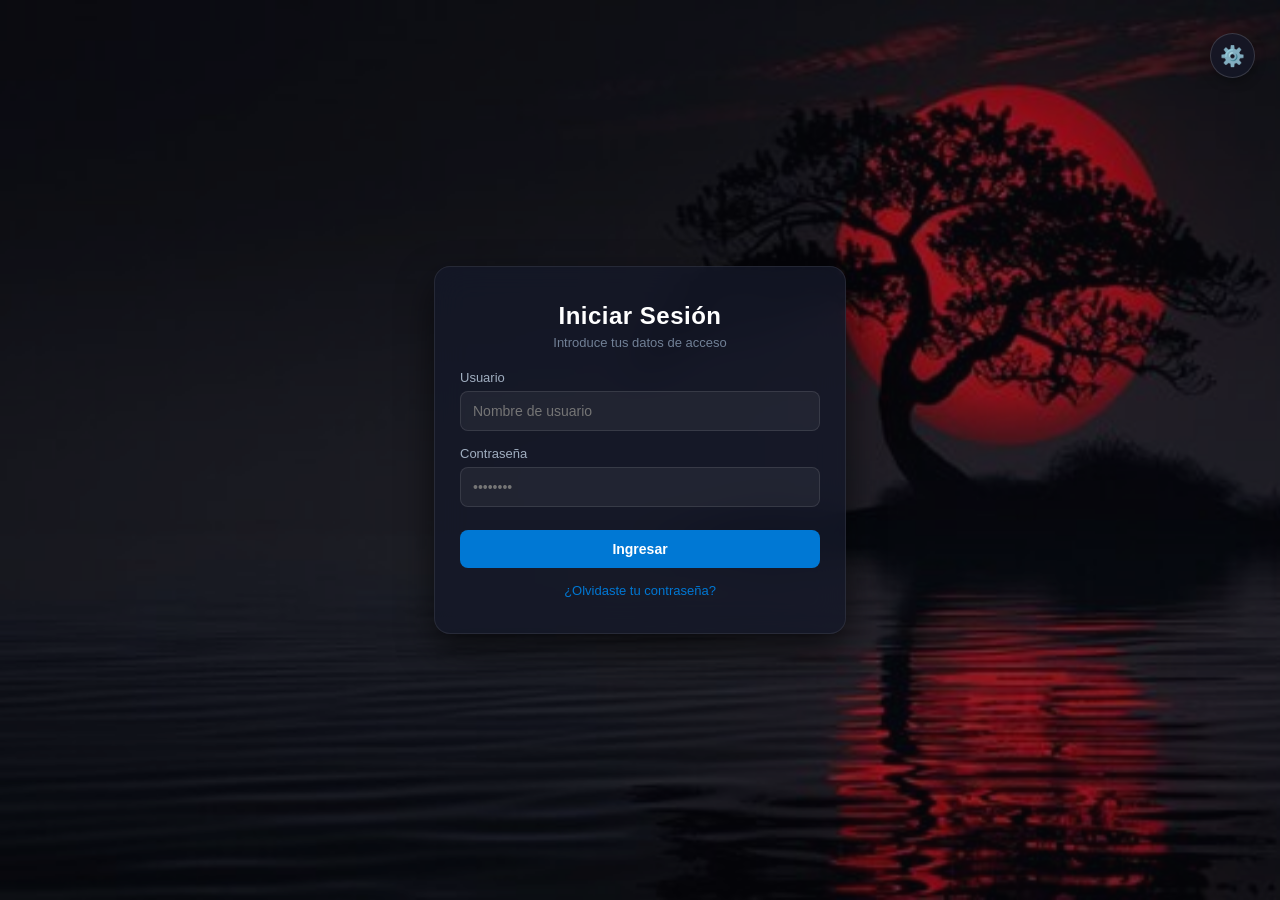
<file: index.html>
<!DOCTYPE html>
<html lang="es">
<head>
    <meta charset="UTF-8">
    <meta name="viewport" content="width=device-width, initial-scale=1.0">
    <title>Acceso Protegido Premium v3</title>
    <style>
        body {
            margin: 0; padding: 0; font-family: 'Segoe UI', Tahoma, Geneva, Verdana, sans-serif; height: 100vh;
            display: flex; justify-content: center; align-items: center;
            background-size: cover; background-position: center;
            transition: background-image 1.2s ease-in-out; overflow: hidden; background-color: #0f111a;
        }

        body::before {
            content: ''; position: absolute; top: 0; left: 0; width: 100%; height: 100%;
            background: rgba(10, 12, 22, 0.4); z-index: 0;
        }

        /* CORRECCIÓN: Tarjeta principal con scroll nativo integrado */
        .login-box {
            position: relative; z-index: 1; background: rgba(20, 24, 40, 0.8);
            backdrop-filter: blur(16px); -webkit-backdrop-filter: blur(16px);
            padding: 35px 25px; border-radius: 16px; border: 1px solid rgba(255, 255, 255, 0.08);
            box-shadow: 0 15px 35px rgba(0, 0, 0, 0.6); width: 360px; text-align: center;
            transition: all 0.3s ease; 
            max-height: 85vh; 
            overflow-y: auto; /* Permite bajar si el contenido supera el tamaño de la tarjeta */
        }

        /* Diseño de barra de desplazamiento moderna */
        .login-box::-webkit-scrollbar { width: 6px; }
        .login-box::-webkit-scrollbar-thumb { background: rgba(255,255,255,0.2); border-radius: 4px; }
        .login-box::-webkit-scrollbar-track { background: transparent; }

        .form-content-wrapper { text-align: left; }

        .login-box h2 { margin: 0 0 5px 0; color: #ffffff; font-weight: 600; font-size: 24px; letter-spacing: 0.5px; text-align: center; }
        .box-subtitle { color: #718096; font-size: 13px; margin: 0 0 20px 0; display: block; text-align: center; }

        .input-group { margin-bottom: 15px; }
        .input-group label { display: block; margin-bottom: 6px; color: #a0aec0; font-size: 13px; font-weight: 500; }
        
        .input-group input {
            width: 100%; padding: 11px 12px; background: rgba(255, 255, 255, 0.05);
            border: 1px solid rgba(255, 255, 255, 0.1); border-radius: 8px; box-sizing: border-box;
            color: #ffffff; font-size: 14px; outline: none; transition: all 0.3s ease;
        }

        .input-group input:focus {
            border-color: #0078d4; background: rgba(255, 255, 255, 0.09);
            box-shadow: 0 0 0 3px rgba(0, 120, 212, 0.25);
        }

        button {
            width: 100%; padding: 11px; background-color: #0078d4; color: white; border: none;
            border-radius: 8px; font-size: 14px; font-weight: 600; cursor: pointer;
            margin-top: 8px; transition: background 0.2s ease, transform 0.1s ease;
        }
        button:hover { background-color: #1086e2; }
        button:active { transform: scale(0.98); }

        .error-message {
            color: #ff4d4f; font-size: 13px; margin-top: 12px; display: none; align-items: center;
            justify-content: center; background: rgba(255, 77, 79, 0.1); padding: 9px;
            border-radius: 8px; border: 1px solid rgba(255, 77, 79, 0.2);
        }

        @keyframes shake {
            0%, 100% { transform: translateX(0); }
            20%, 60% { transform: translateX(-8px); }
            40%, 80% { transform: translateX(8px); }
        }
        .shake-error { animation: shake 0.4s ease-in-out; border-color: rgba(255, 77, 79, 0.5) !important; }

        /* Botón de la Esquina */
        .admin-float-btn {
            position: absolute; top: 25px; right: 25px; z-index: 10; width: 45px; height: 45px;
            border-radius: 50%; background: rgba(20, 24, 40, 0.8); backdrop-filter: blur(8px);
            border: 1px solid rgba(255, 255, 255, 0.15); color: #ffffff; font-size: 20px;
            display: flex; align-items: center; justify-content: center; cursor: pointer;
            box-shadow: 0 4px 12px rgba(0,0,0,0.3); transition: all 0.3s ease;
        }

        .secondary-links { margin-top: 15px; display: flex; justify-content: center; font-size: 13px; }
        .link-item { color: #0078d4; cursor: pointer; text-decoration: none; }
        .link-item:hover { text-decoration: underline; color: #1086e2; }

        /* Estilos de paneles internos */
        .section-title { color: #ffffff; font-size: 15px; margin: 20px 0 10px 0; font-weight: 600; border-bottom: 1px solid rgba(255,255,255,0.1); padding-bottom: 4px; }
        .admin-panel-box { background: rgba(255, 255, 255, 0.03); border: 1px solid rgba(255, 255, 255, 0.08); padding: 15px; border-radius: 10px; margin-bottom: 15px; }
        
        .user-item { display: flex; justify-content: space-between; align-items: center; background: rgba(255, 255, 255, 0.04); padding: 8px 12px; border-radius: 6px; margin-bottom: 6px; border: 1px solid rgba(255,255,255,0.02); }
        .user-info { display: flex; flex-direction: column; }
        .user-name { color: #ffffff; font-size: 13px; font-weight: 500; }
        .user-meta { color: #718096; font-size: 11px; }

        .delete-btn { background: rgba(255, 77, 79, 0.15); color: #ff4d4f; border: 1px solid rgba(255, 77, 79, 0.2); border-radius: 4px; padding: 4px 8px; font-size: 11px; cursor: pointer; width: auto; margin: 0; }
        .delete-btn:hover { background: #ff4d4f; color: white; }
        
        .shield-icon { font-size: 45px; margin-bottom: 10px; display: block; color: #0078d4; text-align: center; }
    </style>
</head>
<body>

    <button class="admin-float-btn" id="btnAdmin" title="Gestionar Sistema" onclick="controladorBotonFlotante()">⚙️</button>

    <div class="login-box" id="boxContainer">
        
        <!-- VISTA 1: INICIO DE SESIÓN -->
        <div id="viewLogin">
            <h2>Iniciar Sesión</h2>
            <span class="box-subtitle">Introduce tus datos de acceso</span>
            
            <div class="form-content-wrapper">
                <form id="loginForm">
                    <div class="input-group">
                        <label>Usuario</label>
                        <input type="text" id="loginUser" required placeholder="Nombre de usuario">
                    </div>
                    <div class="input-group">
                        <label>Contraseña</label>
                        <input type="password" id="loginPass" required placeholder="••••••••">
                    </div>
                    <button type="submit">Ingresar</button>
                    <div class="error-message" id="loginError">⚠️ Usuario o contraseña incorrectos</div>
                </form>
                <div class="secondary-links">
                    <span class="link-item" onclick="cambiarModo('recuperacion')">¿Olvidaste tu contraseña?</span>
                </div>
            </div>
        </div>

        <!-- VISTA 2: FILTRO DE SEGURIDAD (ESCUDO) -->
        <div id="viewGatekeeper" style="display: none;">
            <span class="shield-icon">🛡️</span>
            <h2>Área Restringida</h2>
            <span class="box-subtitle">Se requiere autorización del Administrador</span>
            
            <form id="shieldForm" class="form-content-wrapper">
                <div class="input-group">
                    <label>Contraseña Maestra</label>
                    <input type="password" id="gatekeeperPass" required placeholder="Introduce la clave maestra">
                </div>
                <button type="submit">Verificar Identidad</button>
                <button type="button" style="background: transparent; border: 1px solid rgba(255,255,255,0.1); color: #a0aec0; margin-top: 8px;" onclick="cambiarModo('login')">Cancelar</button>
                <div class="error-message" id="gatekeeperError">❌ Código inválido. Acceso denegado.</div>
            </form>
        </div>

        <!-- VISTA 3: RECUPERACIÓN DE CONTRASEÑAS -->
        <div id="viewRecovery" style="display: none;">
            <h2>Recuperar Clave</h2>
            <span class="box-subtitle">Busca tus credenciales registradas</span>
            
            <form id="recoveryForm" class="form-content-wrapper">
                <div class="input-group">
                    <label>Escribe el nombre de Usuario</label>
                    <input type="text" id="recoveryUser" required placeholder="Usuario a buscar">
                </div>
                <button type="submit">Consultar Contraseña</button>
                <button type="button" style="background: transparent; border: 1px solid rgba(255,255,255,0.1); color: #a0aec0; margin-top: 8px;" onclick="cambiarModo('login')">Volver</button>
            </form>
        </div>

        <!-- VISTA 4: CONSOLA DE ADMINISTRACIÓN -->
        <div id="viewManagement" style="display: none;">
            <h2>Consola de Control</h2>
            <span class="box-subtitle">Gestión global del sistema</span>
            
            <div class="form-content-wrapper">
                
                <!-- Módulo A: Configurar Cuenta del Admin -->
                <div class="section-title">Actualizar Cuenta Admin</div>
                <div class="admin-panel-box">
                    <div class="input-group">
                        <label>Nuevo Nombre Admin</label>
                        <input type="text" id="changeAdminUser" placeholder="Nombre nuevo">
                    </div>
                    <div class="input-group">
                        <label>Nueva Clave Admin</label>
                        <input type="password" id="changeAdminPass" placeholder="Clave nueva">
                    </div>
                    <button type="button" style="background-color: #22c55e;" onclick="procesarCambioAdmin()">Guardar Cambios Admin</button>
                </div>

                <!-- Módulo B: Registrar Nuevos Usuarios Estándar -->
                <div class="section-title">Crear Nuevo Usuario Estándar</div>
                <div class="admin-panel-box">
                    <div class="input-group">
                        <label>Nombre del Usuario</label>
                        <input type="text" id="createStdUser" placeholder="Ej: pedro44">
                    </div>
                    <div class="input-group">
                        <label>Contraseña</label>
                        <input type="password" id="createStdPass" placeholder="••••••••">
                    </div>
                    <!-- ESTE BOTÓN AHORA SERÁ COMPLETAMENTE ACCESIBLE HACIENDO SCROLL DOWN -->
                    <button type="button" onclick="procesarCrearUsuarioEst()">Registrar Usuario</button>
                </div>

                <!-- Módulo C: Listado Completo -->
                <div class="section-title">Usuarios Estándar Activos</div>
                <div id="usersList"></div>

            </div>
        </div>

    </div>

    <script>
        // ==========================================
        // IMÁGENES DE FONDO AUTOMÁTICAS
        // ==========================================
        const imagenes = ["3.jpg", "2.jpg", "1.jpg"];
        let indiceActual = 0;
        function cambiarFondo() {
            if(imagenes.length > 0) {
                document.body.style.backgroundImage = `url('${imagenes[indiceActual]}')`;
                indiceActual = (indiceActual + 1) % imagenes.length;
            }
        }
        cambiarFondo();
        setInterval(cambiarFondo, 300000);

        // ==========================================
        // LÓGICA DE CONTROL DE VISTAS (MODOS)
        // ==========================================
        let modoActual = "login";

        if (!localStorage.getItem("CONFIG_ADMIN_USER")) {
            localStorage.setItem("CONFIG_ADMIN_USER", "admin");
            localStorage.setItem("CONFIG_ADMIN_PASS", "1234");
        }

        function controladorBotonFlotante() {
            if (modoActual !== "login") {
                cambiarModo('login');
            } else {
                cambiarModo('bloqueo');
            }
        }

        function cambiarModo(nuevoModo) {
            modoActual = nuevoModo;
            
            const vLogin = document.getElementById("viewLogin");
            const vGatekeeper = document.getElementById("viewGatekeeper");
            const vRecovery = document.getElementById("viewRecovery");
            const vManagement = document.getElementById("viewManagement");
            const btnFlotante = document.getElementById("btnAdmin");
            const cajaContenedora = document.getElementById("boxContainer");

            // Ocultar todos los paneles
            vLogin.style.display = "none";
            vGatekeeper.style.display = "none";
            vRecovery.style.display = "none";
            vManagement.style.display = "none";

            // Limpiar errores y regresar el scroll de la tarjeta arriba automáticamente
            document.getElementById("loginError").style.display = "none";
            document.getElementById("gatekeeperError").style.display = "none";
            cajaContenedora.classList.remove('shake-error');
            cajaContenedora.scrollTop = 0; 

            if (nuevoModo === "login") {
                vLogin.style.display = "block";
                btnFlotante.textContent = "⚙️";
                document.getElementById("loginForm").reset();
            } 
            else if (nuevoModo === "bloqueo") {
                vGatekeeper.style.display = "block";
                btnFlotante.textContent = "🚪";
                document.getElementById("shieldForm").reset();
            } 
            else if (nuevoModo === "recuperacion") {
                vRecovery.style.display = "block";
                btnFlotante.textContent = "🚪";
                document.getElementById("recoveryForm").reset();
            } 
            else if (nuevoModo === "gestion") {
                vManagement.style.display = "block";
                btnFlotante.textContent = "🚪";
                
                document.getElementById("changeAdminUser").value = "";
                document.getElementById("changeAdminPass").value = "";
                document.getElementById("createStdUser").value = "";
                document.getElementById("createStdPass").value = "";
                
                actualizarListaUsuarios();
            }
        }

        // Comprobar escudo de seguridad
        document.getElementById('shieldForm').addEventListener('submit', function(e) {
            e.preventDefault();
            const claveIntroducida = document.getElementById('gatekeeperPass').value;
            const claveAdminActual = localStorage.getItem("CONFIG_ADMIN_PASS");
            const tarjeta = document.getElementById('boxContainer');
            const errorBloqueo = document.getElementById('gatekeeperError');

            if (claveIntroducida === claveAdminActual) {
                cambiarModo('gestion');
            } else {
                tarjeta.classList.remove('shake-error');
                setTimeout(() => {
                    tarjeta.classList.add('shake-error');
                    errorBloqueo.style.display = "flex";
                }, 10);
            }
        });

        // Cambiar cuenta raíz del admin
        function procesarCambioAdmin() {
            const nuevoUser = document.getElementById('changeAdminUser').value.trim();
            const nuevaPass = document.getElementById('changeAdminPass').value.trim();

            if(!nuevoUser || !nuevaPass) {
                alert("Rellena el nombre y clave nuevos para el Administrador.");
                return;
            }

            localStorage.setItem("CONFIG_ADMIN_USER", nuevoUser);
            localStorage.setItem("CONFIG_ADMIN_PASS", nuevaPass);
            alert(`¡Administrador modificado con éxito!\nNuevo Usuario Master: ${nuevoUser}`);
            cambiarModo('login');
        }

        // Crear usuario común
        function procesarCrearUsuarioEst() {
            const usuario = document.getElementById('createStdUser').value.trim();
            const contrasena = document.getElementById('createStdPass').value.trim();
            const adminUserActual = localStorage.getItem("CONFIG_ADMIN_USER");

            if(!usuario || !contrasena) {
                alert("Ingresa datos válidos para crear el usuario estándar.");
                return;
            }
            if(usuario.toLowerCase() === adminUserActual.toLowerCase()) {
                alert("No puedes usar el mismo nombre del Administrador.");
                return;
            }

            localStorage.setItem("USER_" + usuario, contrasena);
            document.getElementById('createStdUser').value = "";
            document.getElementById('createStdPass').value = "";
            actualizarListaUsuarios();
            alert(`Usuario estándar "${usuario}" guardado correctamente.`);
        }

        function actualizarListaUsuarios() {
            const listaContenedor = document.getElementById("usersList");
            listaContenedor.innerHTML = "";
            let contador = 0;

            for (let i = 0; i < localStorage.length; i++) {
                const llave = localStorage.key(i);
                if(llave.startsWith("USER_")) {
                    contador++;
                    const nombreLimpio = llave.replace("USER_", "");
                    const claveUsuario = localStorage.getItem(llave);

                    const item = document.createElement("div");
                    item.className = "user-item";
                    item.innerHTML = `
                        <div class="user-info">
                            <span class="user-name">${nombreLimpio}</span>
                            <span class="user-meta">Clave: ${claveUsuario}</span>
                        </div>
                        <button class="delete-btn" onclick="eliminarUsuario('${llave}')">Eliminar</button>
                    `;
                    listaContenedor.appendChild(item);
                }
            }
            if(contador === 0) {
                listaContenedor.innerHTML = "<p style='color:#718096; font-size:13px; text-align:center;'>Sin usuarios registrados.</p>";
            }
        }

        function eliminarUsuario(llaveCompleta) {
            if(confirm("¿Eliminar este usuario de forma permanente?")) {
                localStorage.removeItem(llaveCompleta);
                actualizarListaUsuarios();
            }
        }

        // Ejecución Inicio de Sesión
        document.getElementById('loginForm').addEventListener('submit', function(e) {
            e.preventDefault();
            const usuario = document.getElementById('loginUser').value.trim();
            const contrasena = document.getElementById('loginPass').value.trim();
            const tarjeta = document.getElementById('boxContainer');
            const badgeError = document.getElementById('loginError');

            const adminUser = localStorage.getItem("CONFIG_ADMIN_USER");
            const adminPass = localStorage.getItem("CONFIG_ADMIN_PASS");
            const claveEstandar = localStorage.getItem("USER_" + usuario);

            if (usuario === adminUser && contrasena === adminPass) {
                sessionStorage.setItem("sesionActiva", usuario);
                window.location.href = "invitado.html";
                return;
            }
            else if (claveEstandar && claveEstandar === contrasena) {
                sessionStorage.setItem("sesionActiva", usuario);
                window.location.href = "invitado.html";
                return;
            }
            
            tarjeta.classList.remove('shake-error');
            setTimeout(() => {
                tarjeta.classList.add('shake-error');
                badgeError.style.display = "flex";
            }, 10);
        });

        // Ejecución Formulario Recuperación
        document.getElementById('recoveryForm').addEventListener('submit', function(e) {
            e.preventDefault();
            const usuarioBuscado = document.getElementById('recoveryUser').value.trim();
            const adminUser = localStorage.getItem("CONFIG_ADMIN_USER");

            if (usuarioBuscado.toLowerCase() === adminUser.toLowerCase()) {
                alert(`Cuenta Administrador.\nContraseña Maestra: ${localStorage.getItem("CONFIG_ADMIN_PASS")}`);
                cambiarModo('login');
            } else {
                const claveEstandar = localStorage.getItem("USER_" + usuarioBuscado);
                if(claveEstandar) {
                    alert(`Cuenta Estándar.\nUsuario: ${usuarioBuscado}\nContraseña: ${claveEstandar}`);
                    cambiarModo('login');
                } else {
                    alert("El usuario ingresado no existe en el sistema.");
                }
            }
        });
    </script>
</body>
</html>
</file>
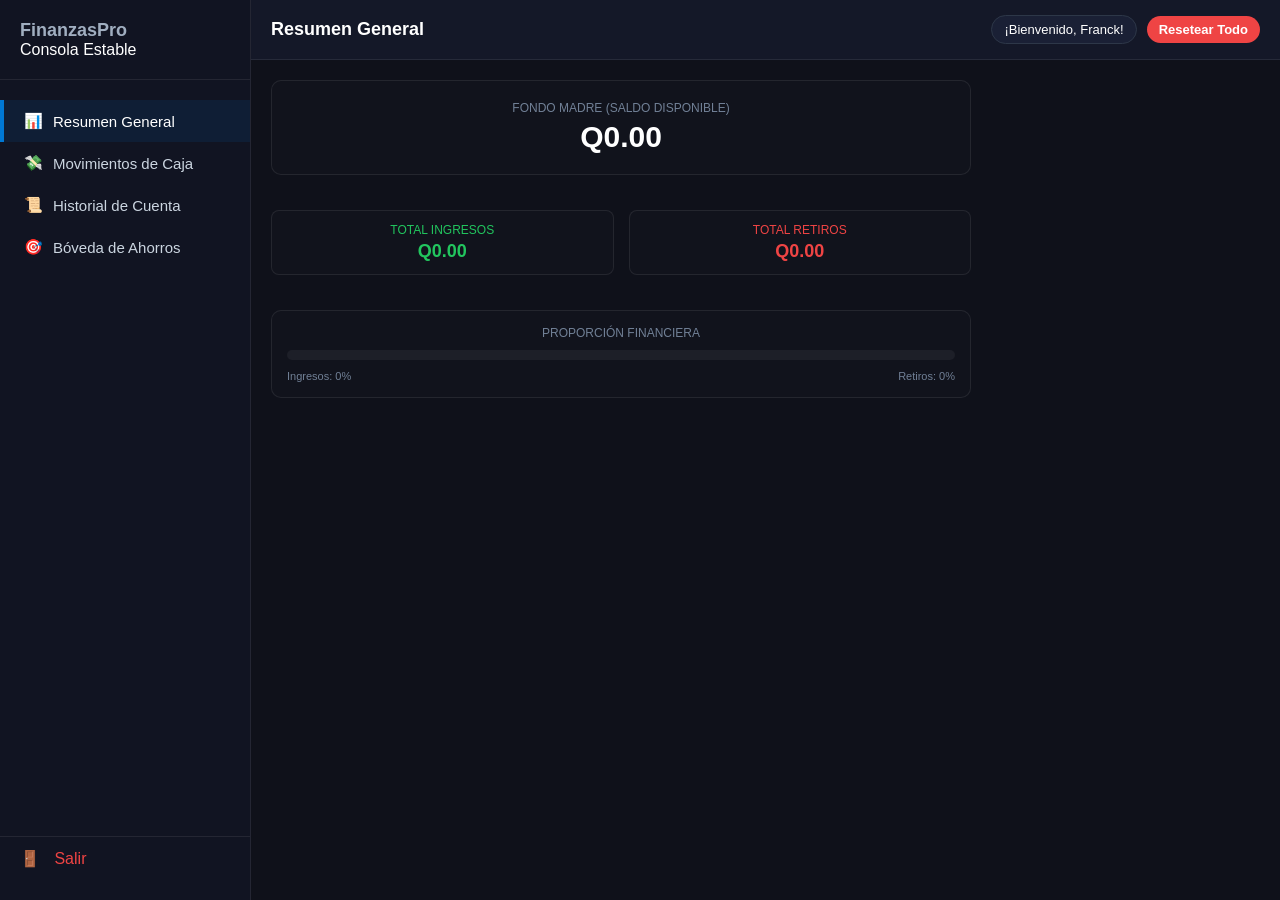
<file: invitado.html>
<!DOCTYPE html>
<html lang="es">
<head>
    <meta charset="UTF-8">
    <meta name="viewport" content="width=device-width, initial-scale=1.0">
    <title>Sistema Financiero Franck</title>
    <style>
        :root {
            --bg-color: #0f111a;
            --card-bg: #141828;
            --sidebar-bg: #111422;
            --text-color: #ffffff;
            --text-muted: #718096;
            --accent-green: #22c55e;
            --accent-red: #ef4444;
            --accent-blue: #0078d4;
            --border-color: rgba(255, 255, 255, 0.08);
        }

        body {
            margin: 0; padding: 0; font-family: sans-serif;
            background-color: var(--bg-color); color: var(--text-color);
            display: flex; height: 100vh; overflow: hidden;
        }

        /* MENÚ LATERAL */
        .sidebar {
            width: 250px; background-color: var(--sidebar-bg);
            border-right: 1px solid var(--border-color);
            display: flex; flex-direction: column; padding: 20px 0;
            flex-shrink: 0; transition: transform 0.2s ease; z-index: 99;
        }

        .sidebar-brand { padding: 0 20px 20px 20px; border-bottom: 1px solid var(--border-color); margin-bottom: 20px; }
        .sidebar-brand h2 { margin: 0; font-size: 18px; color: #a0aec0; }

        .menu-list { list-style: none; padding: 0; margin: 0; }
        .menu-item {
            display: flex; align-items: center; padding: 12px 20px; color: #cbd5e0;
            text-decoration: none; font-size: 15px; cursor: pointer; border-left: 4px solid transparent;
        }
        .menu-item.active { background-color: rgba(0, 120, 212, 0.1); color: #ffffff; border-left-color: var(--accent-blue); }
        .menu-icon { margin-right: 10px; }

        .btn-sidebar-logout { margin-top: auto; padding: 12px 20px; color: var(--accent-red); cursor: pointer; border-top: 1px solid var(--border-color); }

        /* CAPA DE BLOQUEO PARA MÓVILES */
        .sidebar-overlay { display: none; position: fixed; top: 0; left: 0; width: 100%; height: 100%; background: rgba(0,0,0,0.6); z-index: 98; }

        /* CONTENIDO CENTRAL */
        .content-area { flex: 1; display: flex; flex-direction: column; overflow: hidden; }

        .top-header {
            background-color: var(--card-bg); padding: 15px 20px;
            border-bottom: 1px solid var(--border-color); display: flex;
            justify-content: space-between; align-items: center; flex-wrap: wrap; gap: 10px;
        }
        
        .header-left { display: flex; align-items: center; gap: 10px; }
        .top-header h1 { margin: 0; font-size: 18px; color: #ffffff; }
        
        .menu-toggle-btn { display: none; background: #111422; border: 1px solid var(--border-color); color: white; padding: 8px 12px; border-radius: 6px; cursor: pointer; }

        /* BIENVENIDA Y RESETEO */
        .header-right { display: flex; align-items: center; gap: 10px; }
        .welcome-badge { background: #1a2035; border: 1px solid #2d3748; padding: 6px 12px; border-radius: 20px; font-size: 13px; color: #ffffff; }
        .btn-reset { background-color: var(--accent-red); color: white; border: none; padding: 6px 12px; border-radius: 20px; font-size: 13px; font-weight: bold; cursor: pointer; }

        .view-container { padding: 20px; overflow-y: auto; flex: 1; }
        .tab-view { display: none; }
        .tab-view.active { display: block; }

        /* TARJETAS DEL TABLERO */
        .dashboard-grid { display: flex; flex-direction: column; gap: 20px; max-width: 700px; }
        .panel-card { background: var(--card-bg); padding: 20px; border-radius: 12px; border: 1px solid var(--border-color); }
        .panel-card h3 { margin: 0 0 15px 0; font-size: 16px; color: #a0aec0; }

        .balance-card { background: rgba(255, 255, 255, 0.01); border: 1px solid var(--border-color); padding: 20px; border-radius: 10px; text-align: center; }
        .balance-label { font-size: 12px; color: var(--text-muted); text-transform: uppercase; }
        .balance-amount { font-size: 30px; font-weight: bold; margin-top: 5px; }

        .metrics-row { display: grid; grid-template-columns: 1fr 1fr; gap: 15px; margin-top: 15px; }
        .metric-subcard { background: rgba(255,255,255,0.01); border: 1px solid var(--border-color); padding: 12px; border-radius: 8px; text-align: center; }
        .metric-subcard .val { font-size: 18px; font-weight: bold; margin-top: 4px; }

        .ratio-container { background: rgba(255,255,255,0.01); border: 1px solid var(--border-color); padding: 15px; border-radius: 10px; text-align: center; margin-top: 15px; }
        .ratio-bar-bg { background: rgba(255,255,255,0.05); height: 10px; border-radius: 5px; overflow: hidden; margin: 10px 0; width: 100%; display: flex; }
        .ratio-bar-fill { background: var(--accent-green); height: 100%; width: 0%; }
        .ratio-legend { display: flex; justify-content: space-between; font-size: 11px; color: var(--text-muted); }

        /* FORMULARIOS */
        .transaction-form { display: flex; flex-direction: column; gap: 15px; }
        .input-group { text-align: left; }
        .input-group label { display: block; margin-bottom: 6px; color: #a0aec0; font-size: 13px; }
        .input-wrapper { position: relative; display: flex; align-items: center; width: 100%; }
        .currency-symbol { position: absolute; left: 12px; color: #718096; font-weight: bold; font-size: 15px; }
        .input-wrapper input {
            width: 100%; padding: 10px 12px 10px 30px; background: rgba(255, 255, 255, 0.04);
            border: 1px solid rgba(255, 255, 255, 0.1); border-radius: 8px; color: #ffffff; font-size: 15px; outline: none;
        }

        .btn-group { display: flex; gap: 12px; }
        .btn-action { flex: 1; padding: 12px; color: white; border: none; border-radius: 8px; font-size: 14px; font-weight: bold; cursor: pointer; }
        .btn-deposit { background-color: var(--accent-green); }
        .btn-withdraw { background-color: var(--accent-red); }

        .history-header-row { display: flex; justify-content: space-between; align-items: center; margin-bottom: 15px; }
        .btn-clear-history { background: rgba(239, 68, 68, 0.1); color: var(--accent-red); border: 1px solid rgba(239,68,68,0.2); padding: 6px 12px; border-radius: 6px; font-size: 12px; cursor: pointer; }

        .history-list, .goals-list { display: flex; flex-direction: column; gap: 10px; max-height: 300px; overflow-y: auto; }
        .history-item { display: flex; justify-content: space-between; align-items: center; background: rgba(255, 255, 255, 0.02); padding: 12px; border-radius: 8px; border: 1px solid rgba(255,255,255,0.01); font-size: 14px; }
        .item-details { display: flex; flex-direction: column; text-align: left; }
        .item-date { color: var(--text-muted); font-size: 11px; margin-top: 3px; }

        /* TARJETAS DE METAS */
        .goal-card { background: rgba(255, 255, 255, 0.02); border: 1px solid var(--border-color); padding: 15px; border-radius: 12px; margin-bottom: 10px; }
        .goal-completed-card { border-color: rgba(34, 197, 94, 0.3); }
        .goal-title-row { display: flex; justify-content: space-between; font-size: 14px; margin-bottom: 8px; }
        .goal-card-controls { display: flex; gap: 8px; margin-top: 12px; border-top: 1px solid rgba(255,255,255,0.04); padding-top: 12px; }
        .goal-input-inline { display: flex; gap: 8px; width: 100%; }
        .btn-goal-opt { padding: 8px 12px; font-size: 12px; border-radius: 6px; font-weight: bold; cursor: pointer; border: none; color: white; }
        .btn-goal-add { background-color: var(--accent-blue); flex: 1; }
        .btn-goal-release { background-color: var(--accent-green); width: 100%; padding: 10px; }
        .btn-goal-del { background: rgba(255, 77, 79, 0.1); color: var(--accent-red); border: 1px solid rgba(255, 77, 79, 0.15); }

        /* INTERFAZ DE ALERTA MODERNA INTEGRADA (REEMPLAZA AL CONFIRM) */
        .modal-alert-overlay {
            display: none; position: fixed; top: 0; left: 0; width: 100vw; height: 100vh;
            background: rgba(10, 12, 22, 0.7); backdrop-filter: blur(8px); z-index: 1000;
            justify-content: center; align-items: center;
        }
        .modal-alert-box {
            background: #141828; border: 1px solid rgba(255, 77, 79, 0.3); padding: 30px;
            border-radius: 16px; width: 340px; text-align: center; box-shadow: 0 15px 40px rgba(0,0,0,0.6);
        }
        .modal-alert-box h2 { margin: 0 0 10px 0; font-size: 20px; color: #ffffff; }
        .modal-alert-box p { font-size: 14px; color: #a0aec0; margin: 0 0 20px 0; line-height: 1.5; }
        .modal-btn-group { display: flex; gap: 10px; }
        .modal-btn { flex: 1; padding: 11px; border: none; border-radius: 8px; font-size: 14px; font-weight: bold; cursor: pointer; }

        @media (max-width: 768px) {
            .sidebar { position: fixed; left: 0; top: 0; height: 100%; transform: translateX(-100%); box-shadow: 10px 0 30px rgba(0,0,0,0.5); }
            .sidebar.open { transform: translateX(0); }
            .sidebar-overlay.open { display: block; }
            .menu-toggle-btn { display: block; }
        }
    </style>
</head>
<body>

    <!-- Ventana de Confirmación Moderna Integrada -->
    <div class="modal-alert-overlay" id="customConfirmModal">
        <div class="modal-alert-box">
            <span style="font-size: 40px; color: var(--accent-red); display: block; margin-bottom: 10px;">⚠️</span>
            <h2>¿Estás seguro?</h2>
            <p>Esta acción borrará permanentemente todo tu saldo disponible, el historial de movimientos y tus metas de ahorro.</p>
            <div class="modal-btn-group">
                <button type="button" class="modal-btn" style="background: #2d3748; color: white;" onclick="cerrarModalReseteo()">Cancelar</button>
                <button type="button" class="modal-btn" style="background: var(--accent-red); color: white;" onclick="confirmarReseteoAbsoluto()">Resetear</button>
            </div>
        </div>
    </div>

    <div class="sidebar-overlay" id="menuOverlay" onclick="alternarMenuMovil()"></div>

    <!-- NAVEGACIÓN LATERAL -->
    <div class="sidebar" id="sidebarMenu">
        <div class="sidebar-brand">
            <h2>FinanzasPro</h2>
            <span>Consola Estable</span>
        </div>
        <ul class="menu-list">
            <li class="menu-item active" onclick="cambiarPestaña('resumen', this)">
                <span class="menu-icon">📊</span> Resumen General
            </li>
            <li class="menu-item" onclick="cambiarPestaña('movimientos', this)">
                <span class="menu-icon">💸</span> Movimientos de Caja
            </li>
            <li class="menu-item" onclick="cambiarPestaña('historial', this)">
                <span class="menu-icon">📜</span> Historial de Cuenta
            </li>
            <li class="menu-item" onclick="cambiarPestaña('ahorros', this)">
                <span class="menu-icon">🎯</span> Bóveda de Ahorros
            </li>
        </ul>
        <div class="btn-sidebar-logout" onclick="cerrarSesionPlataforma()">
            <span class="menu-icon">🚪</span> Salir
        </div>
    </div>

    <!-- PANEL CENTRAL -->
    <div class="content-area">
        <div class="top-header">
            <div class="header-left">
                <button class="menu-toggle-btn" onclick="alternarMenuMovil()">☰ Menú</button>
                <h1 id="currentTabTitle">Resumen General</h1>
            </div>
            <div class="header-right">
                <div class="welcome-badge">¡Bienvenido, Franck!</div>
                <button type="button" class="btn-reset" onclick="abrirModalReseteo()">Resetear Todo</button>
            </div>
        </div>

        <div class="view-container">
            
            <!-- VISTA 1: RESUMEN -->
            <div id="view-resumen" class="tab-view active">
                <div class="dashboard-grid">
                    <div class="balance-card">
                        <div class="balance-label">Fondo Madre (Saldo Disponible)</div>
                        <div class="balance-amount" id="balanceDisplay">Q0.00</div>
                    </div>
                    
                    <div class="metrics-row">
                        <div class="metric-subcard">
                            <div class="balance-label" style="color: var(--accent-green);">Total Ingresos</div>
                            <div class="val" id="totalIngresosDisplay" style="color: var(--accent-green);">Q0.00</div>
                        </div>
                        <div class="metric-subcard">
                            <div class="balance-label" style="color: var(--accent-red);">Total Retiros</div>
                            <div class="val" id="totalRetirosDisplay" style="color: var(--accent-red);">Q0.00</div>
                        </div>
                    </div>

                    <div class="ratio-container">
                        <div class="balance-label">Proporción Financiera</div>
                        <div class="ratio-bar-bg">
                            <div class="ratio-bar-fill" id="ratioBarFill"></div>
                        </div>
                        <div class="ratio-legend">
                            <span id="lblPorcentajeIngreso">Ingresos: 0%</span>
                            <span id="lblPorcentajeRetiro">Retiros: 0%</span>
                        </div>
                    </div>
                </div>
            </div>

            <!-- VISTA 2: OPERACIONES -->
            <div id="view-movimientos" class="tab-view">
                <div class="dashboard-grid">
                    <div class="panel-card">
                        <h3>Registrar Operación de Caja</h3>
                        <div class="transaction-form">
                            <div class="input-group">
                                <label>Descripción / Concepto</label>
                                <div class="input-wrapper"><input type="text" id="txDescription" placeholder="Ej: Venta de mercadería"></div>
                            </div>
                            <div class="input-group">
                                <label>Monto Económico</label>
                                <div class="input-wrapper">
                                    <span class="currency-symbol">Q</span>
                                    <input type="number" id="txAmount" step="0.01" min="0.01" placeholder="0.00">
                                </div>
                            </div>
                            <div class="btn-group">
                                <button type="button" class="btn-action btn-deposit" onclick="ejecutarTransaccion('ingreso')">Ingresar dinero</button>
                                <button type="button" class="btn-action btn-withdraw" onclick="ejecutarTransaccion('retiro')">Retirar dinero</button>
                            </div>
                        </div>
                    </div>
                </div>
            </div>

            <!-- VISTA 3: HISTORIAL -->
            <div id="view-historial" class="tab-view">
                <div class="dashboard-grid">
                    <div class="panel-card">
                        <div class="history-header-row">
                            <h3>Bitácora de Movimientos</h3>
                            <button type="button" class="btn-clear-history" onclick="eliminarHistorialCompleto()">Limpiar Historial</button>
                        </div>
                        <div class="history-list" id="historyContainer"></div>
                    </div>
                </div>
            </div>

            <!-- VISTA 4: BÓVEDA AHORROS -->
            <div id="view-ahorros" class="tab-view">
                <div class="dashboard-grid">
                    <div class="panel-card">
                        <h3>Crear Objetivo de Ahorro</h3>
                        <div class="transaction-form">
                            <div class="input-group">
                                <label>Nombre de la Meta</label>
                                <div class="input-wrapper"><input type="text" id="goalName" placeholder="Ej: Herramientas"></div>
                            </div>
                            <div class="input-group">
                                <label>Monto Meta Final</label>
                                <div class="input-wrapper">
                                    <span class="currency-symbol">Q</span>
                                    <input type="number" id="goalTarget" step="0.01" min="0.01" placeholder="0.00">
                                </div>
                            </div>
                            <button type="button" style="background-color: var(--accent-blue);" class="btn-action" onclick="crearNuevaMetaAhorro()">Fijar Meta</button>
                        </div>
                    </div>
                    <div class="panel-card">
                        <h3>Metas Activas</h3>
                        <div class="goals-list" id="goalsContainer"></div>
                    </div>
                </div>
            </div>

        </div>
    </div>

    <script>
        let saldoTotal = parseFloat(localStorage.getItem('FINANZAS_SALDO')) || 0.00;
        let transacciones = [];
        try { transacciones = JSON.parse(localStorage.getItem('FINANZAS_HISTORIAL')) || []; } catch(e) { transacciones = []; }
        let metasIndependientes = [];
        try { metasIndependientes = JSON.parse(localStorage.getItem('FINANZAS_METAS_IND')) || []; } catch(e) { metasIndependientes = []; }

        actualizarPantalla();

        function ejecutarTransaccion(tipo) {
            const descInput = document.getElementById('txDescription');
            const montoInput = document.getElementById('txAmount');
            const monto = parseFloat(montoInput.value);
            const descripcion = descInput.value.trim() || (tipo === 'ingreso' ? 'Ingreso Efectivo' : 'Retiro Efectivo');

            if (isNaN(monto) || monto <= 0) { alert("Ingresa un monto válido."); return; }
            if (tipo === 'retiro' && monto > saldoTotal) { alert("Fondos insuficientes."); return; }

            saldoTotal = tipo === 'ingreso' ? saldoTotal + monto : saldoTotal - monto;
            saldoTotal = Math.round(saldoTotal * 100) / 100;

            transacciones.unshift({
                id: Date.now(), tipo: tipo, descripcion: descripcion, monto: monto,
                fecha: new Date().toLocaleString('es-GT', { hour12: true })
            });

            guardarEnDisco();
            descInput.value = ''; montoInput.value = '';
            actualizarPantalla();
        }

        function eliminarHistorialCompleto() {
            if (transacciones.length === 0) return;
            if (confirm("¿Vaciar el historial de movimientos?")) {
                transacciones = [];
                localStorage.setItem('FINANZAS_HISTORIAL', JSON.stringify([]));
                actualizarPantalla();
            }
        }

        function crearNuevaMetaAhorro() {
            const nameInput = document.getElementById('goalName');
            const targetInput = document.getElementById('goalTarget');
            const targetMonto = parseFloat(targetInput.value);
            const nombre = nameInput.value.trim();

            if (!nombre || isNaN(targetMonto) || targetMonto <= 0) { alert("Ingresa los datos correctamente."); return; }

            metasIndependientes.push({
                id: Math.floor(Math.random() * 1000000), nombre: nombre, objetivo: targetMonto, ahorrado: 0.00
            });

            localStorage.setItem('FINANZAS_METAS_IND', JSON.stringify(metasIndependientes));
            nameInput.value = ''; targetInput.value = '';
            actualizarPantalla();
        }

        function abonarAMetaIndependiente(idMeta) {
            const index = metasIndependientes.findIndex(m => m.id === idMeta);
            if (index === -1) return;
            const meta = metasIndependientes[index];

            const inputAbono = document.getElementById(`input-goal-${idMeta}`);
            const montoAAbonar = parseFloat(inputAbono.value);
            const faltante = Math.round((meta.objetivo - meta.ahorrado) * 100) / 100;

            if (isNaN(montoAAbonar) || montoAAbonar <= 0) { alert("Monto no válido."); return; }
            if (montoAAbonar > faltante) { alert(`Monto excede lo necesario. Faltan Q${faltante}.`); return; }

            meta.ahorrado = Math.round((meta.ahorrado + montoAAbonar) * 100) / 100;
            localStorage.setItem('FINANZAS_METAS_IND', JSON.stringify(metasIndependientes));
            actualizarPantalla();
        }

        function extraerFondosMeta(idMeta) {
            const index = metasIndependientes.findIndex(m => m.id === idMeta);
            if (index === -1) return;
            const meta = metasIndependientes[index];

            alert(`🏆 Fondos liberados: Q${meta.ahorrado.toFixed(2)} de la meta "${meta.nombre}".`);
            metasIndependientes.splice(index, 1);
            localStorage.setItem('FINANZAS_METAS_IND', JSON.stringify(metasIndependientes));
            actualizarPantalla();
        }

        function eliminarMetaIndependiente(idMeta) {
            metasIndependientes = metasIndependientes.filter(m => m.id !== idMeta);
            localStorage.setItem('FINANZAS_METAS_IND', JSON.stringify(metasIndependientes));
            actualizarPantalla();
        }

        /* LÓGICA DEL POPUP MODERNO DE RESETEO */
        function abrirModalReseteo() {
            document.getElementById('customConfirmModal').style.display = 'flex';
        }

        function cerrarModalReseteo() {
            document.getElementById('customConfirmModal').style.display = 'none';
        }

        function confirmarReseteoAbsoluto() {
            saldoTotal = 0.00;
            transacciones = [];
            metasIndependientes = [];
            guardarEnDisco();
            localStorage.setItem('FINANZAS_METAS_IND', JSON.stringify([]));
            actualizarPantalla();
            cerrarModalReseteo();
        }

        function guardarEnDisco() {
            localStorage.setItem('FINANZAS_SALDO', saldoTotal.toFixed(2));
            localStorage.setItem('FINANZAS_HISTORIAL', JSON.stringify(transacciones));
        }

        function actualizarPantalla() {
            document.getElementById('balanceDisplay').textContent = `Q${saldoTotal.toLocaleString('es-GT', { minimumFractionDigits: 2 })}`;

            let acumuladoIngresos = 0;
            let acumuladoRetiros = 0;

            transacciones.forEach(item => {
                if (item.tipo === 'ingreso') acumuladoIngresos += item.monto;
                if (item.tipo === 'retiro') acumuladoRetiros += item.monto;
            });

            document.getElementById('totalIngresosDisplay').textContent = `Q${acumuladoIngresos.toLocaleString('es-GT', { minimumFractionDigits: 2 })}`;
            document.getElementById('totalRetirosDisplay').textContent = `Q${acumuladoRetiros.toLocaleString('es-GT', { minimumFractionDigits: 2 })}`;

            const totalVolumen = acumuladoIngresos + acumuladoRetiros;
            let porcIngreso = 0;
            let porcRetiro = 0;

            if (totalVolumen > 0) {
                porcIngreso = Math.round((acumuladoIngresos / totalVolumen) * 100);
                porcRetiro = 100 - porcIngreso;
            }

            document.getElementById('ratioBarFill').style.width = `${porcIngreso}%`;
            document.getElementById('lblPorcentajeIngreso').textContent = `Ingresos: ${porcIngreso}%`;
            document.getElementById('lblPorcentajeRetiro').textContent = `Retiros: ${porcRetiro}%`;

            const contHistorial = document.getElementById('historyContainer');
            contHistorial.innerHTML = transacciones.length === 0 ? '<p style="color:var(--text-muted); font-size:13px; text-align:center; padding:20px 0;">Historial vacío.</p>' : '';
            transacciones.forEach(item => {
                const el = document.createElement('div');
                el.className = 'history-item';
                el.innerHTML = `
                    <div class="item-details"><b>${item.descripcion}</b><span class="item-date">${item.fecha}</span></div>
                    <span class="${item.tipo === 'ingreso' ? 'type-ingreso' : 'type-retiro'}">${item.tipo === 'ingreso' ? '+' : '-'} Q${item.monto.toLocaleString('es-GT', {minimumFractionDigits:2})}</span>
                `;
                contHistorial.appendChild(el);
            });

            const contMetas = document.getElementById('goalsContainer');
            contMetas.innerHTML = metasIndependientes.length === 0 ? '<p style="color:var(--text-muted); font-size:13px; text-align:center; padding:20px 0;">No hay metas fíjadas.</p>' : '';
            metasIndependientes.forEach(meta => {
                const porc = meta.objetivo > 0 ? Math.min(((meta.ahorrado / meta.objetivo) * 100), 100).toFixed(0) : 0;
                const esCumplida = meta.ahorrado >= meta.objetivo;
                const el = document.createElement('div');
                el.className = `goal-card ${esCumplida ? 'goal-completed-card' : ''}`;
                el.innerHTML = `
                    <div class="goal-title-row"><span>${esCumplida ? '🏆' : '🎯'} ${meta.nombre}</span><span style="color:${esCumplida?'var(--accent-green)':'var(--accent-blue)'};">${porc}%</span></div>
                    <div class="progress-bar-bg"><div class="progress-bar-fill" style="width:${porc}%; background:${esCumplida?'var(--accent-green)':'var(--accent-blue)'};"></div></div>
                    <div class="goal-footer"><span>Ahorrado: Q${meta.ahorrado.toFixed(2)}</span><span>Objetivo: Q${meta.objetivo.toFixed(2)}</span></div>
                    <div class="goal-card-controls">
                        ${esCumplida ? `<button type="button" class="btn-goal-opt btn-goal-release" onclick="extraerFondosMeta(${meta.id})">💰 Liberar Fondos</button>` : `
                            <div class="goal-input-inline">
                                <div class="input-wrapper"><span class="currency-symbol">Q</span><input type="number" id="input-goal-${meta.id}" placeholder="Monto"></div>
                                <button type="button" class="btn-goal-opt btn-goal-add" onclick="abonarAMetaIndependiente(${meta.id})">Ahorrar</button>
                            </div>
                            <button type="button" class="btn-goal-opt btn-goal-del" onclick="eliminarMetaIndependiente(${meta.id})">❌</button>
                        `}
                    </div>
                `;
                contMetas.appendChild(el);
            });
        }

        function cambiarPestaña(idVistaTarget, elementoMenuClicado) {
            document.querySelectorAll('.menu-item').forEach(item => item.classList.remove('active'));
            document.querySelectorAll('.tab-view').forEach(vista => vista.classList.remove('active'));

            elementoMenuClicado.classList.add('active');
            document.getElementById(`view-${idVistaTarget}`).classList.add('active');
            document.getElementById('currentTabTitle').textContent = elementoMenuClicado.innerText.substring(3);

            document.getElementById('sidebarMenu').classList.remove('open');
            document.getElementById('menuOverlay').classList.remove('open');
        }

        function alternarMenuMovil() {
            document.getElementById('sidebarMenu').classList.toggle('open');
            document.getElementById('menuOverlay').classList.toggle('open');
        }

        function cerrarSesionPlataforma() {
            sessionStorage.clear();
            window.location.href = "index.html";
        }
    </script>
</body>
</html>
</file>
